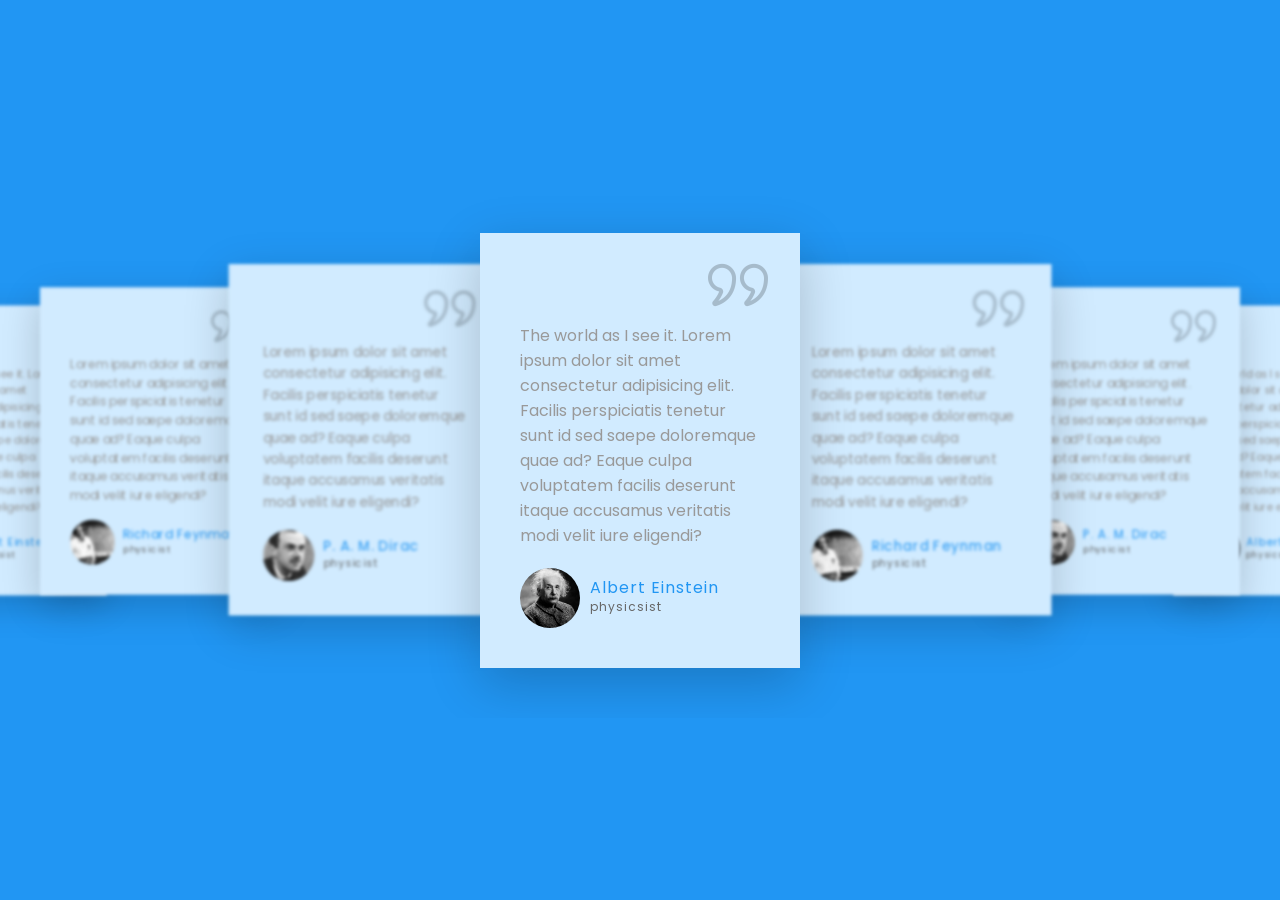
<file: index.html>
<!DOCTYPE html>
<html lang="en">
<head>
    <meta charset="UTF-8">
    <meta http-equiv="X-UA-Compatible" content="IE=edge">
    <meta name="viewport" content="width=device-width, initial-scale=1.0">
    <title>responsive card swiper page</title>

    <link rel="stylesheet" href="https://unpkg.com/swiper@8/swiper-bundle.min.css"/>
    <link rel="stylesheet" href="card-swiper.css">
</head>
<body>
    <section>
        <div class="swiper mySwiper">
            <div class="swiper-wrapper">
                <div class="swiper-slide">
                    <div class="testimonialBox">
                        <img src="quote.png" class="quote">
                        <div class="content">
                            <p>The world as I see it. Lorem ipsum dolor sit amet consectetur adipisicing elit. Facilis perspiciatis tenetur sunt id sed saepe doloremque quae ad? Eaque culpa voluptatem facilis deserunt itaque accusamus veritatis modi velit iure eligendi?</p>    
                        </div>
                        <div class="details">
                            <div class="imgBx">
                                <img src="einstein-1.jpeg">
                            </div>
                            <h3>Albert Einstein<br><span>physicsist</span></h3>
                        </div>
                    </div> 
                </div>
                <div class="swiper-slide">
                    <div class="testimonialBox">
                        <img src="quote.png" class="quote">
                        <div class="content">
                            <p>Lorem ipsum dolor sit amet consectetur adipisicing elit. Facilis perspiciatis tenetur sunt id sed saepe doloremque quae ad? Eaque culpa voluptatem facilis deserunt itaque accusamus veritatis modi velit iure eligendi?</p>    
                        </div>
                        <div class="details">
                            <div class="imgBx">
                                <img src="feynman-1.jpeg">
                            </div>
                            <h3>Richard Feynman<br><span>physicist</span></h3>
                        </div>
                    </div> 
                </div>
                <div class="swiper-slide">
                    <div class="testimonialBox">
                        <img src="quote.png" class="quote">
                        <div class="content">
                            <p>Lorem ipsum dolor sit amet consectetur adipisicing elit. Facilis perspiciatis tenetur sunt id sed saepe doloremque quae ad? Eaque culpa voluptatem facilis deserunt itaque accusamus veritatis modi velit iure eligendi?</p>    
                        </div>
                        <div class="details">
                            <div class="imgBx">
                                <img src="dirac-1.jpeg">
                            </div>
                            <h3>P. A. M. Dirac<br><span>physicist</span></h3>
                        </div>
                    </div> 
                </div>
<!--                               
                <div class="swiper-slide">
                    <img src="https://swiperjs.com/demos/images/nature-1.jpg" />
                </div>
                <div class="swiper-slide">
                    <img src="https://swiperjs.com/demos/images/nature-2.jpg" />
                </div>
                <div class="swiper-slide">
                    <img src="https://swiperjs.com/demos/images/nature-3.jpg" />
                </div> -->
            </div>
        
            <div class="swiper-pagination"></div>
        </div>
    </section>

    <!-- Initialize Swiper -->
    <script src="https://unpkg.com/swiper@8/swiper-bundle.min.js"></script>
    <script>
        var swiper = new Swiper(".mySwiper", {
            effect: "coverflow",
            grabCursor: true,
            centeredSlides: true,
            slidesPerView: "auto",
            coverflowEffect: {
                rotate: 0,
                stretch: 0,
                depth: 100,
                modifier: 2,
                slideShadows: true,
            },
            loop: true,
            // pagination: {
            //     el: ".swiper-pagination",
            // },
        });
    </script>

</body>
</html>
</file>
